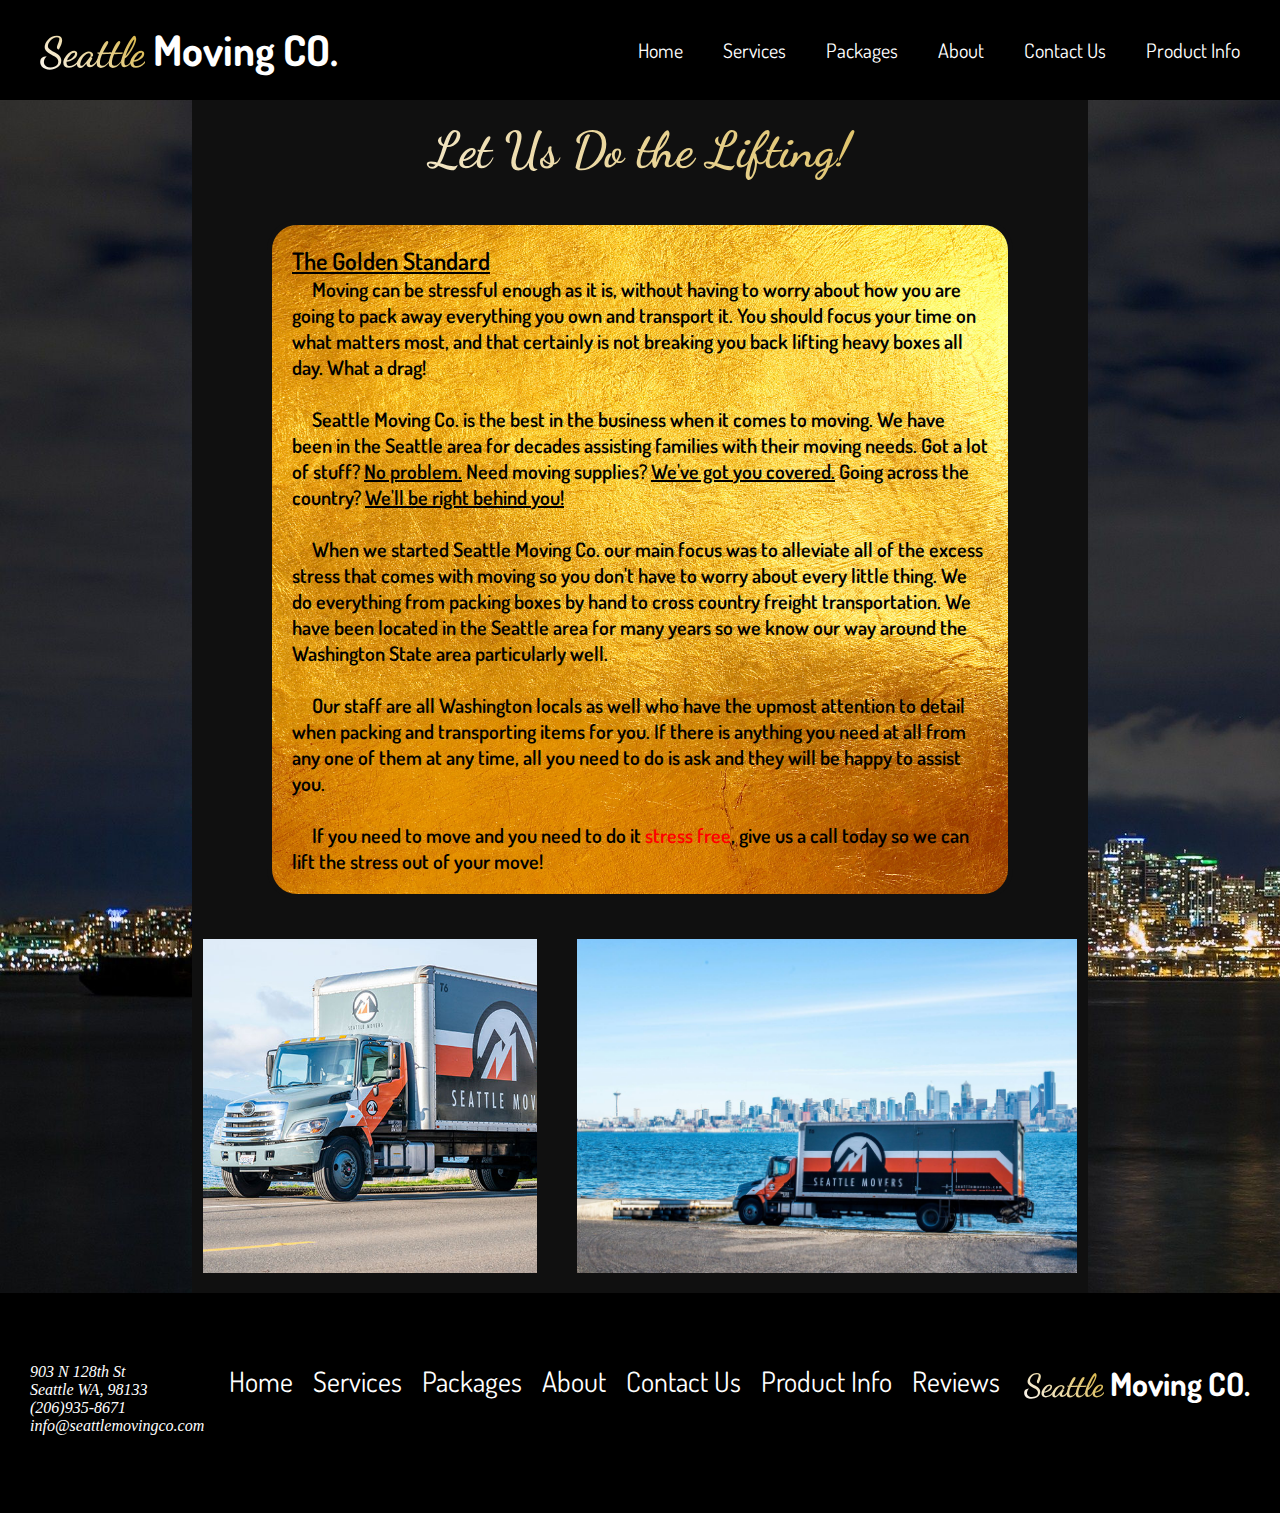
<file: index.html>
<!DOCTYPE html>

<html lang="eng">

<head>
	<link rel="stylesheet" type="text/css" href="style.css">

	<link rel="preconnect" href="https://fonts.googleapis.com">
	<link rel="preconnect" href="https://fonts.gstatic.com" crossorigin>
	<link href="https://fonts.googleapis.com/css2?family=Dancing+Script&family=Dosis&display=swap" rel="stylesheet">

	<title>Seattle Moving</title>
<style>

.outer_main{
	width: 100%;
	height: auto;
	

}

.inner_main{
	width: 70%;
	height: 100%;
	margin: auto;
	background-color: #101010;
	


}

.inner_main h1{
	padding: 20px;
	text-align: center;
	background: linear-gradient(45deg, #fefaf9, #D4AF37);
	-webkit-text-fill-color: transparent;
	-webkit-background-clip: text;
	font-size: 50px;
	font-family: 'Dancing Script', cursive;
}

.inner_main p{
	color: black;
	margin: 20px 75px;
	padding: 20px;
	font-size: 20px;
	border: 5px solid #101010;
	border-radius: 30px;
	font-family: 'Dosis', sans-serif;
	background-color: black;
	background-image: url('images/gold.jpg');
    background-repeat:no-repeat;
    background-size:cover;
	font-weight: 600;
}

.img_box{
	display: flex;
	justify-content: center;
}
.img_box img{
	padding: 20px;
}

.underline{
	text-decoration: underline;
}



</style>

<!-- <script>
	var name
	name = prompt("Hello, what is your name?")
	alert("Hello " + name + "! Your stress free move is just a call away!")
</script> -->
</head>

<body>
	<div class="header">
		<div class="inner_header">
			<div class="logo_container">
				<h1><span class="logo_seattle">Seattle</span> Moving CO.</h1>
			</div>

			<ul class="navigation">
				<a href="index.html"><li><span class="nav_button">Home</span></li></a>
				<a href="services.html"><li><span class="nav_button">Services</span></li></a>
				<a href="packages.html"><li><span class="nav_button">Packages</span></li></a>
				<a href="about.html"><li><span class="nav_button">About</span></li></a>
				<a href="contact.html"><li><span class="nav_button">Contact Us</span></li></a>
				<a href="portfolio.html"><li><span class="nav_button">Product Info</span></li></a>
			</ul>
		</div>
	</div>


	<div class="outer_main">
		<div class="inner_main">
			<h1>Let Us Do the Lifting!</h1>
			<p>
				<span style="text-decoration: underline; font-size: larger;">The Golden Standard</span><br>
				&emsp;Moving can be stressful enough as it is, without having to worry about how you are going to pack away everything you own and transport it. You should focus your time on what matters most, and that certainly is not breaking you back lifting heavy boxes all day. What a drag!<br><br>
				&emsp;Seattle Moving Co. is the best in the business when it comes to moving. We have been in the Seattle area for decades assisting families with their moving needs. Got a lot of stuff? <span class="underline">No problem.</span> Need moving supplies? <span class="underline">We've got you covered.</span> Going across the country? <span class="underline">We'll be right behind you!</span> <br><br>
				&emsp;When we started Seattle Moving Co. our main focus was to alleviate all of the excess stress that comes with moving so you don't have to worry about every little thing. We do everything from packing boxes by hand to cross country freight transportation. We have been located in the Seattle area for many years so we know our way around the Washington State area particularly well.<br><br>
				&emsp;Our staff are all Washington locals as well who have the upmost attention to detail when packing and transporting items for you. If there is anything you need at all from any one of them at any time, all you need to do is ask and they will be happy to assist you. <br><br>
				&emsp;If you need to move and you need to do it <span style="color:red;">stress free</span>, give us a call today so we can lift the stress out of your move!

			</p>
			<div class="img_box">
				<img src="images/truck_square.jpg" alt="Moving Truck" width="334px">
				<img src="images/truck_rec.jpg" alt="Moving Truck" width="500px">
			</div>
		</div>
	</div>

	

	<div class="footer">
		<div class="inner_footer">
			<div class="footer1">
				<address>
				903 N 128th St<br>
				Seattle WA, 98133<br>
				(206)935-8671<br>
				info@seattlemovingco.com<br>
				</address>
			</div>
			<div class="footer2">
				<a href="index.html"><li><span class="nav_button">Home</span></li></a>
				<a href="services.html"><li><span class="nav_button">Services</span></li></a>
				<a href="packages.html"><li><span class="nav_button">Packages</span></li></a>
				<a href="about.html"><li><span class="nav_button">About</span></li></a>
				<a href="contact.html"><li><span class="nav_button">Contact Us</span></li></a>
				<a href="portfolio.html"><li><span class="nav_button">Product Info</span></li></a>
				<a href="reviews.html"><li><span class="nav_button">Reviews</span></li></a>
			</div>
			<div class="footer3">
				<h1><span class="logo_seattle">Seattle</span> Moving CO.</h1>
			</div>
		</div>
	</div>





</body>

</html>
</file>
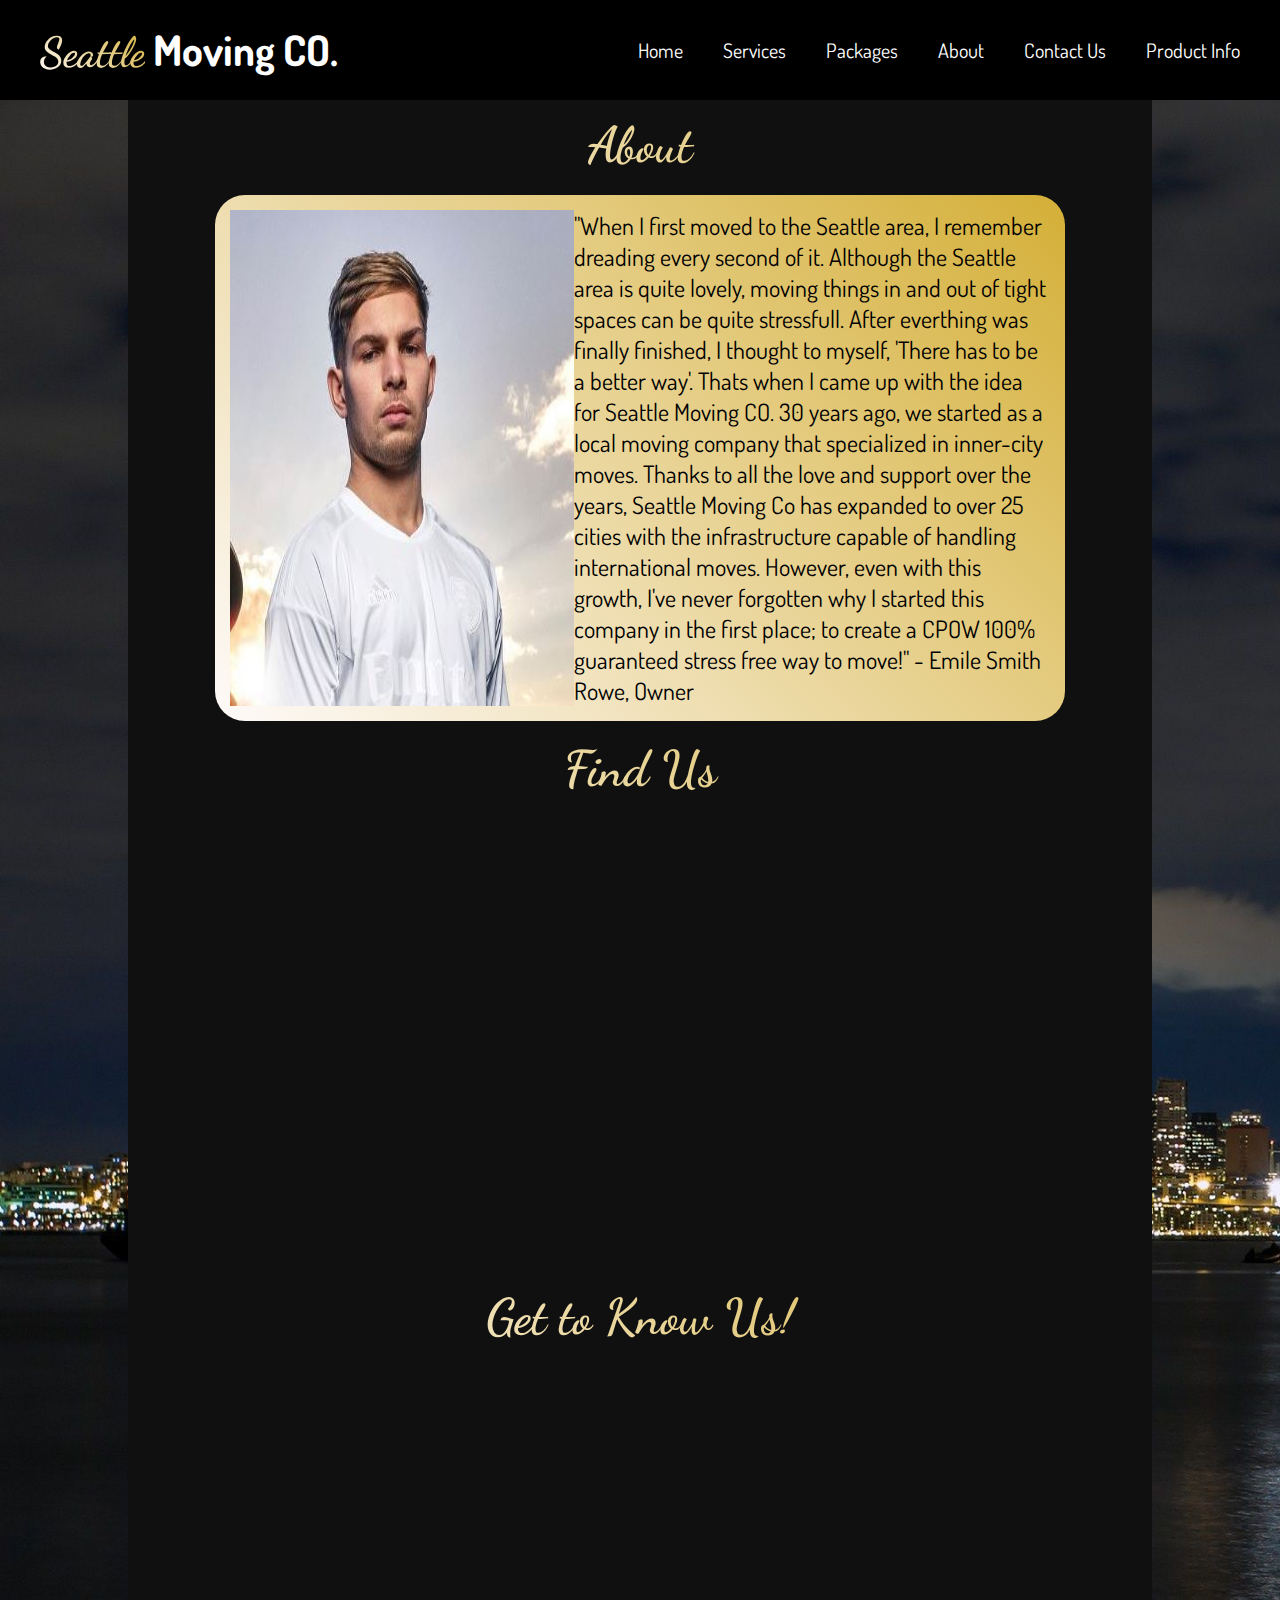
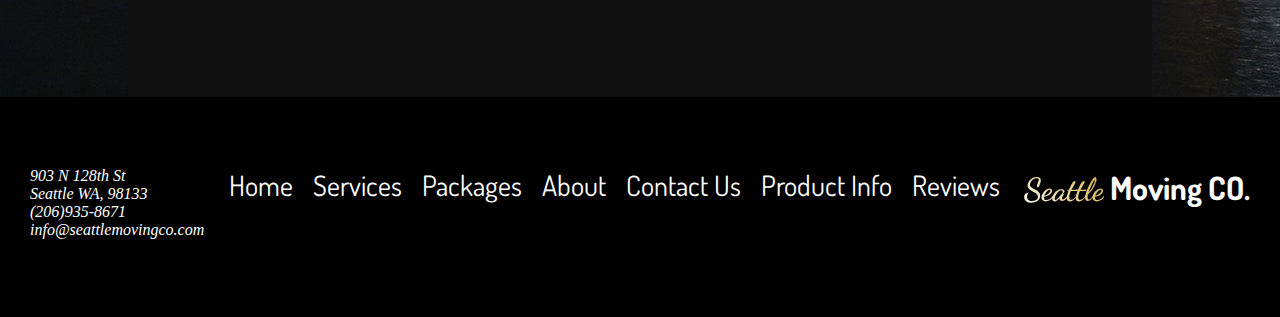
<file: about.html>
<!DOCTYPE html>

<html lang="eng">

<head>
	<link rel="stylesheet" type="text/css" href="style.css">

	<link rel="preconnect" href="https://fonts.googleapis.com">
	<link rel="preconnect" href="https://fonts.gstatic.com" crossorigin>
	<link href="https://fonts.googleapis.com/css2?family=Dancing+Script&family=Dosis&display=swap" rel="stylesheet">

	<title>Seattle Moving</title>
<style>

.outer_main{
	width: 100%;
	height: auto;
}

.inner_main{
	width: 80%;
	height: 100%;
	margin: auto;
	background-color: #101010;
	padding: 15px 0;
}

.inner_main h1{
	margin-bottom: 20px;
	text-align: center;
	background: linear-gradient(45deg, #fefaf9, #D4AF37);
	-webkit-text-fill-color: transparent;
	-webkit-background-clip: text;
	font-size: 50px;
	font-family: 'Dancing Script', cursive;
}

.content{
	width: 80%;
	height: auto;
	margin: auto;
	display: flex;
	justify-content: space-between;
	background: linear-gradient(45deg, #fefaf9, #D4AF37);
	padding: 15px;
	border-radius: 30px;
}

.content p{
	width: 60%;
	margin: auto;
	font-size: 24px;
	font-family: 'Dosis', sans-serif;
}

iframe{
	margin: auto;
	display: block;
}

</style>
<script>

</script>
</head>

<body>
	<div class="header">
		<div class="inner_header">
			<div class="logo_container">
				<h1><span class="logo_seattle">Seattle</span> Moving CO.</h1>
			</div>

			<ul class="navigation">
				<a href="index.html"><li><span class="nav_button">Home</span></li></a>
				<a href="services.html"><li><span class="nav_button">Services</span></li></a>
				<a href="packages.html"><li><span class="nav_button">Packages</span></li></a>
				<a href="about.html"><li><span class="nav_button">About</span></li></a>
				<a href="contact.html"><li><span class="nav_button">Contact Us</span></li></a>
				<a href="portfolio.html"><li><span class="nav_button">Product Info</span></li></a>
			</ul>
		</div>
	</div>


	<div class="outer_main">
		<div class="inner_main">
			<h1>About</h1>
			<div class="content">
				<img src="images/esr.JPG" alt="Emile Smith Rowe">
				<p>
					"When I first moved to the Seattle area, I remember dreading every second of it. Although the Seattle area is quite lovely, moving things in and out of tight spaces
					can be quite stressfull. After everthing was finally finished, I thought to myself, 'There has to be a better way'. Thats when I came up with the idea for Seattle
					Moving CO. 30 years ago, we started as a local moving company that specialized in inner-city moves. Thanks to all the love and support over the years, Seattle Moving
					Co has expanded to over 25 cities with the infrastructure capable of handling international moves. However, even with this growth, I've never forgotten why I started
					this company in the first place; to create a CPOW 100% guaranteed stress free way to move!" - Emile Smith Rowe, Owner
				</p>
			</div>	
			<br>
			<h1>Find Us</h1>
			<iframe src="https://www.google.com/maps/embed?pb=!1m18!1m12!1m3!1d2684.0840664548496!2d-122.3498877841242!3d47.72161747919243!2m3!1f0!2f0!3f0!3m2!1i1024!2i768!4f13.1!3m3!1m2!1s0x549011344b5ac539%3A0x2d7fbb87cf6ff466!2s903%20N%20128th%20St%2C%20Seattle%2C%20WA%2098133!5e0!3m2!1sen!2sus!4v1678832862616!5m2!1sen!2sus" width="600" height="450" style="border:0;" allowfullscreen="" loading="lazy" referrerpolicy="no-referrer-when-downgrade"></iframe>
			<br>
			<h1>Get to Know Us!</h1>
			<iframe width="560" height="315" src="https://www.youtube.com/embed/k1IB6-v3qOA" title="YouTube video player" frameborder="0" allow="accelerometer; autoplay; clipboard-write; encrypted-media; gyroscope; picture-in-picture; web-share" allowfullscreen></iframe>
		</div>
	</div>

	

	<div class="footer">
		<div class="inner_footer">
			<div class="footer1">
				<address>
				903 N 128th St<br>
				Seattle WA, 98133<br>
				(206)935-8671<br>
				info@seattlemovingco.com<br>
				</address>
			</div>
			<div class="footer2">
				<a href="index.html"><li><span class="nav_button">Home</span></li></a>
				<a href="services.html"><li><span class="nav_button">Services</span></li></a>
				<a href="packages.html"><li><span class="nav_button">Packages</span></li></a>
				<a href="about.html"><li><span class="nav_button">About</span></li></a>
				<a href="contact.html"><li><span class="nav_button">Contact Us</span></li></a>
				<a href="portfolio.html"><li><span class="nav_button">Product Info</span></li></a>
				<a href="reviews.html"><li><span class="nav_button">Reviews</span></li></a>
			</div>
			<div class="footer3">
				<h1><span class="logo_seattle">Seattle</span> Moving CO.</h1>
			</div>
		</div>
	</div>





</body>

</html>
</file>
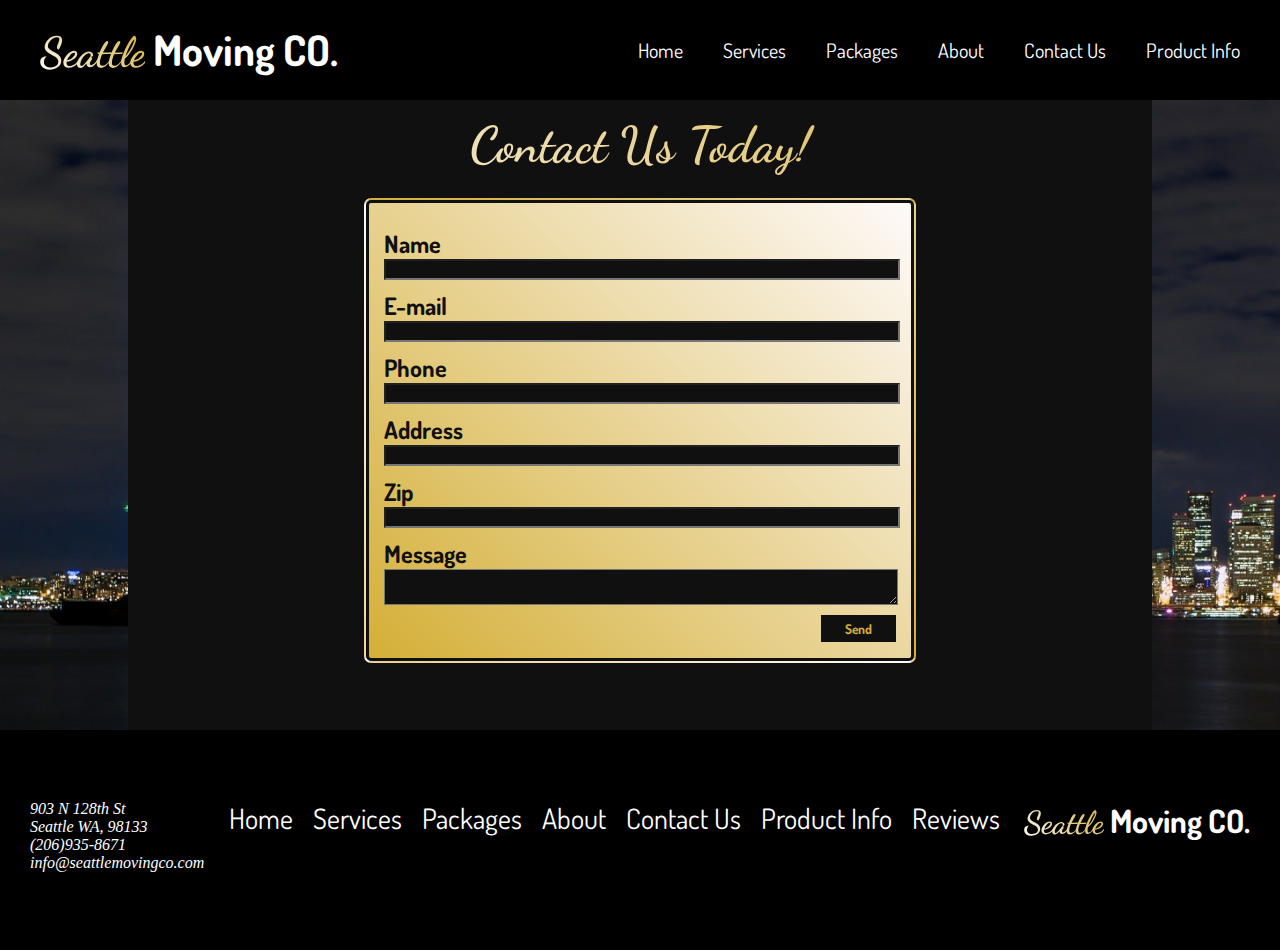
<file: contact.html>
<!DOCTYPE html>

<html lang="eng">

<head>
	<link rel="stylesheet" type="text/css" href="style.css">

	<link rel="preconnect" href="https://fonts.googleapis.com">
	<link rel="preconnect" href="https://fonts.gstatic.com" crossorigin>
	<link href="https://fonts.googleapis.com/css2?family=Dancing+Script&family=Dosis&display=swap" rel="stylesheet">

	<title>Seattle Moving</title>
<style>

.outer_main{
	width: 100%;
	height: auto;
}

.inner_main{
	width: 80%;
	height: 600px;
	margin: auto;
	background-color: #101010;
	padding: 15px 0;
}

.inner_main h1{
	margin-bottom: 20px;
	text-align: center;
	background: linear-gradient(45deg, #fefaf9, #D4AF37);
	-webkit-text-fill-color: transparent;
	-webkit-background-clip: text;
	font-size: 50px;
	font-family: 'Dancing Script', cursive;

}

.sub {
	width: 50%;
	height: 425px;
	border: 8px double #101010;
	padding: 15px;
	border-radius: 10px;
	display: block;
	margin: auto;
	background: linear-gradient(225deg, #fefaf9, #D4AF37);
	
}

.sub *{
	font-family: 'Dosis', sans-serif;
	font-weight: bold;
}

label{
	display: block;
	padding-top: 10px;
	color: #101010;
	font-size: 24px;
	
}

input, textarea{
	display: block;
	width: 100%;
	background-color: #101010;
	color: #D4AF37;
	max-width: 100%;
	
}

#sendBtn {
	border:0;
	padding: 5px;
	margin-top: 10px;
	background-color: #101010;
	color: #D4AF37;
	width: 75px;
	float: right;
}

#sentBtn:hover{
	background-color: #D4AF37;
	color: #101010;
}

</style>
<script>

</script>
</head>

<body>
	<div class="header">
		<div class="inner_header">
			<div class="logo_container">
				<h1><span class="logo_seattle">Seattle</span> Moving CO.</h1>
			</div>

			<ul class="navigation">
				<a href="index.html"><li><span class="nav_button">Home</span></li></a>
				<a href="services.html"><li><span class="nav_button">Services</span></li></a>
				<a href="packages.html"><li><span class="nav_button">Packages</span></li></a>
				<a href="about.html"><li><span class="nav_button">About</span></li></a>
				<a href="contact.html"><li><span class="nav_button">Contact Us</span></li></a>
				<a href="portfolio.html"><li><span class="nav_button">Product Info</span></li></a>
			</ul>
		</div>
	</div>

	<div class="outer_main">
		<div class="inner_main">
			<h1>Contact Us Today!</h1>
			 
			<form class="sub">

				<label for="name">
					Name
				</label>
				<input type="text" id="name">
				
				<label for="email">
					E-mail
				</label>
				<input type="emial" id="email">
				
				<label for="phone">
					Phone
				</label>
				<input type="tel" id="phone">

				<label for="address">
					Address
				</label>
				<input type="address">

				<label for="postal">
					Zip
				</label>
				<input type="postal">
				
				<label for="message">
				Message
				</label>
				<textarea id="message"></textarea>
				
				<input type="submit" value="Send" id="sendBtn">

			</form>
			
		</div>
	</div>
	

	

	<div class="footer">
		<div class="inner_footer">
			<div class="footer1">
				<address>
				903 N 128th St<br>
				Seattle WA, 98133<br>
				(206)935-8671<br>
				info@seattlemovingco.com<br>
				</address>
			</div>
			<div class="footer2">
				<a href="index.html"><li><span class="nav_button">Home</span></li></a>
				<a href="services.html"><li><span class="nav_button">Services</span></li></a>
				<a href="packages.html"><li><span class="nav_button">Packages</span></li></a>
				<a href="about.html"><li><span class="nav_button">About</span></li></a>
				<a href="contact.html"><li><span class="nav_button">Contact Us</span></li></a>
				<a href="portfolio.html"><li><span class="nav_button">Product Info</span></li></a>
				<a href="reviews.html"><li><span class="nav_button">Reviews</span></li></a>
			</div>
			<div class="footer3">
				<h1><span class="logo_seattle">Seattle</span> Moving CO.</h1>
			</div>
		</div>
	</div>





</body>

</html>
</file>
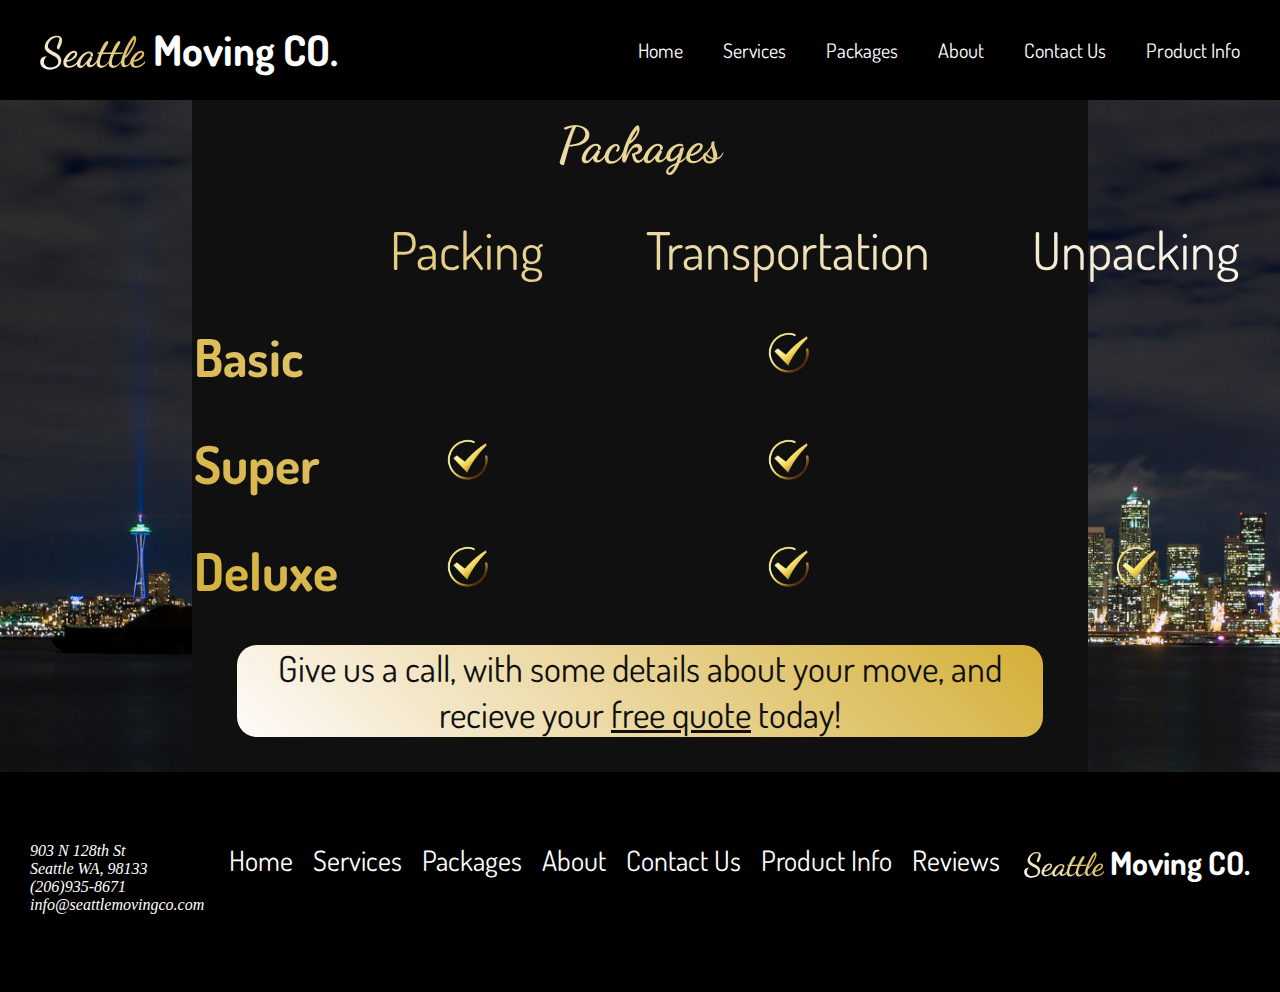
<file: packages.html>
<!DOCTYPE html>

<html lang="eng">

<head>
	<link rel="stylesheet" type="text/css" href="style.css">

	<link rel="preconnect" href="https://fonts.googleapis.com">
	<link rel="preconnect" href="https://fonts.gstatic.com" crossorigin>
	<link href="https://fonts.googleapis.com/css2?family=Dancing+Script&family=Dosis&display=swap" rel="stylesheet">

	<title>Seattle Moving</title>
<style>

.outer_main{
	width: 100%;
	height: auto;
}

.inner_main{
	width: 70%;
	height: 100%;
	margin: auto;
	background-color: #101010;
	padding: 15px 0;
}

.inner_main h1{
	margin-bottom: 20px;
	text-align: center;
	background: linear-gradient(45deg, #fefaf9, #D4AF37);
	-webkit-text-fill-color: transparent;
	-webkit-background-clip: text;
	font-size: 50px;
	font-family: 'Dancing Script', cursive;
}

table{
	margin: auto;
	background: linear-gradient(225deg, #fefaf9, #D4AF37);
	-webkit-text-fill-color: transparent;
	-webkit-background-clip: text;
	font-size: 52px;
	font-family: 'Dosis', sans-serif;
}

th{
	text-align: left;
}

td{
	text-align: center;
	padding: 20px 50px;
}

p{
	text-align: center;
	font-family: 'Dosis', sans-serif;
	font-size: 36px;
	background: linear-gradient(45deg, #fefaf9, #D4AF37);
	width: 90%;
	margin: 20px auto;
	border-radius: 20px;
	color: #101010;
}

.quote{
	color: #101010;
	text-decoration: underline;
}

.quote:hover{
	color: red;
}

</style>
<script>

</script>
</head>

<body>
	<div class="header">
		<div class="inner_header">
			<div class="logo_container">
				<h1><span class="logo_seattle">Seattle</span> Moving CO.</h1>
			</div>

			<ul class="navigation">
				<a href="index.html"><li><span class="nav_button">Home</span></li></a>
				<a href="services.html"><li><span class="nav_button">Services</span></li></a>
				<a href="packages.html"><li><span class="nav_button">Packages</span></li></a>
				<a href="about.html"><li><span class="nav_button">About</span></li></a>
				<a href="contact.html"><li><span class="nav_button">Contact Us</span></li></a>
				<a href="portfolio.html"><li><span class="nav_button">Product Info</span></li></a>
			</ul>
		</div>
	</div>


	<div class="outer_main">
		<div class="inner_main">
			<h1>Packages</h1>
			<div class="table_container">
				<table>
					<tr>
						<th></th>
						<td>Packing</td>
						<td>Transportation</td>
						<td>Unpacking</td>
					</tr>
					<tr>
						<th>Basic</th>
						<td></td>
						<td><img src="images/check.png" alt="check" width="50"></td>
						<td></td>
					</tr>
					<tr>
						<th>Super</th>
						<td><img src="images/check.png" alt="check" width="50"></td>
						<td><img src="images/check.png" alt="check" width="50"></td>
						<td></td>
					</tr>
					<tr>
						<th>Deluxe</th>
						<td><img src="images/check.png" alt="check" width="50"></td>
						<td><img src="images/check.png" alt="check" width="50"></td>
						<td><img src="images/check.png" alt="check" width="50"></td>
					</tr>
				</table>
			</div>
			<p>
				Give us a call, with some details about your move, and recieve your <a href="contact.html" class="quote">free quote</a> today!
			</p>
		</div>
	</div>

	

	<div class="footer">
		<div class="inner_footer">
			<div class="footer1">
				<address>
				903 N 128th St<br>
				Seattle WA, 98133<br>
				(206)935-8671<br>
				info@seattlemovingco.com<br>
				</address>
			</div>
			<div class="footer2">
				<a href="index.html"><li><span class="nav_button">Home</span></li></a>
				<a href="services.html"><li><span class="nav_button">Services</span></li></a>
				<a href="packages.html"><li><span class="nav_button">Packages</span></li></a>
				<a href="about.html"><li><span class="nav_button">About</span></li></a>
				<a href="contact.html"><li><span class="nav_button">Contact Us</span></li></a>
				<a href="portfolio.html"><li><span class="nav_button">Product Info</span></li></a>
				<a href="reviews.html"><li><span class="nav_button">Reviews</span></li></a>
			</div>
			<div class="footer3">
				<h1><span class="logo_seattle">Seattle</span> Moving CO.</h1>
			</div>
		</div>
	</div>





</body>

</html>
</file>
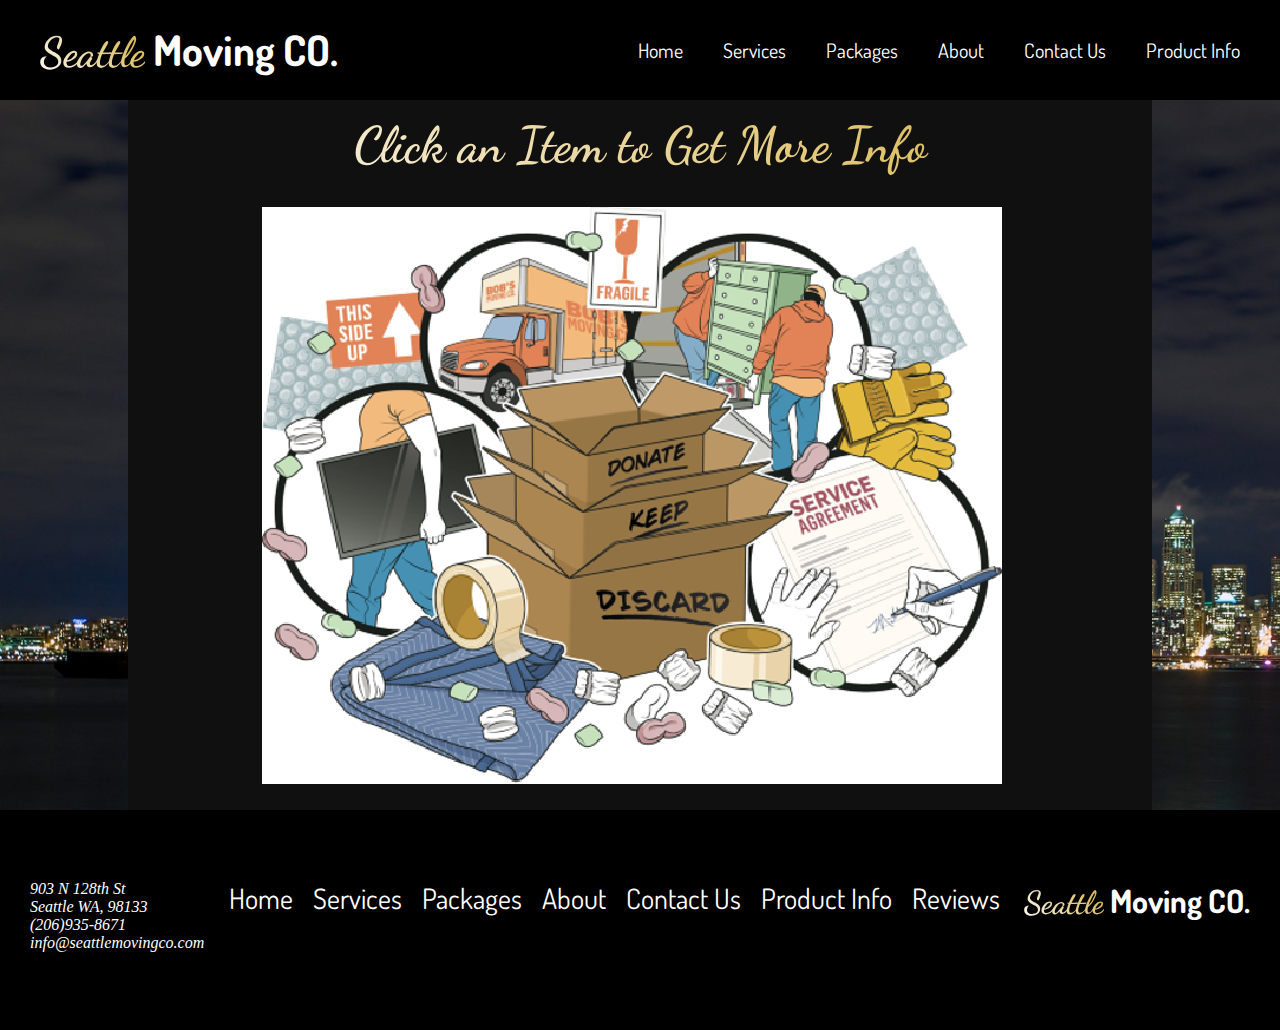
<file: portfolio.html>
<!DOCTYPE html>

<html lang="eng">

<head>
	<link rel="stylesheet" type="text/css" href="style.css">

	<link rel="preconnect" href="https://fonts.googleapis.com">
	<link rel="preconnect" href="https://fonts.gstatic.com" crossorigin>
	<link href="https://fonts.googleapis.com/css2?family=Dancing+Script&family=Dosis&display=swap" rel="stylesheet">

	<title>Seattle Moving</title>
<style>

.outer_main{
	width: 100%;
	height: auto;
}

.inner_main{
	width: 80%;
	height: auto;
	margin: auto;
	background-color: #101010;
	padding: 15px 0;
}

.inner_main h1{
	margin-bottom: 20px;
	text-align: center;
	background: linear-gradient(45deg, #fefaf9, #D4AF37);
	-webkit-text-fill-color: transparent;
	-webkit-background-clip: text;
	font-size: 50px;
	font-family: 'Dancing Script', cursive;

}

img{
	display: block;
	margin: auto;
}

</style>
<script>

</script>
</head>

<body>
	<div class="header">
		<div class="inner_header">
			<div class="logo_container">
				<h1><span class="logo_seattle">Seattle</span> Moving CO.</h1>
			</div>

			<ul class="navigation">
				<a href="index.html"><li><span class="nav_button">Home</span></li></a>
				<a href="services.html"><li><span class="nav_button">Services</span></li></a>
				<a href="packages.html"><li><span class="nav_button">Packages</span></li></a>
				<a href="about.html"><li><span class="nav_button">About</span></li></a>
				<a href="contact.html"><li><span class="nav_button">Contact Us</span></li></a>
				<a href="portfolio.html"><li><span class="nav_button">Product Info</span></li></a>
			</ul>
		</div>
	</div>


	<div class="outer_main">
		<div class="inner_main">
			<h1>Click an Item to Get More Info</h1>

			<img src="images/info.png" usemap="#image_map">
			<map name="image_map">
			<area alt="Trucks" title="Trucks" href="https://www.commercialtrucktrader.com/" coords="339,132,91" shape="circle">
			<area alt="Movers" title="Movers" href="index.html" coords="560,148,107" shape="circle">
			<area alt="Lawyers" title="Lawyers" href="https://amity-law.com/" coords="676,372,111" shape="circle">
			<area alt="Supplies" title="Supplies" href="https://www.uline.com/" coords="213,225,516,525" shape="rect">
			</map>

		</div>
	</div>

	

	<div class="footer">
		<div class="inner_footer">
			<div class="footer1">
				<address>
				903 N 128th St<br>
				Seattle WA, 98133<br>
				(206)935-8671<br>
				info@seattlemovingco.com<br>
				</address>
			</div>
			<div class="footer2">
				<a href="index.html"><li><span class="nav_button">Home</span></li></a>
				<a href="services.html"><li><span class="nav_button">Services</span></li></a>
				<a href="packages.html"><li><span class="nav_button">Packages</span></li></a>
				<a href="about.html"><li><span class="nav_button">About</span></li></a>
				<a href="contact.html"><li><span class="nav_button">Contact Us</span></li></a>
				<a href="portfolio.html"><li><span class="nav_button">Product Info</span></li></a>
				<a href="reviews.html"><li><span class="nav_button">Reviews</span></li></a>
			</div>
			<div class="footer3">
				<h1><span class="logo_seattle">Seattle</span> Moving CO.</h1>
			</div>
		</div>
	</div>





</body>

</html>
</file>
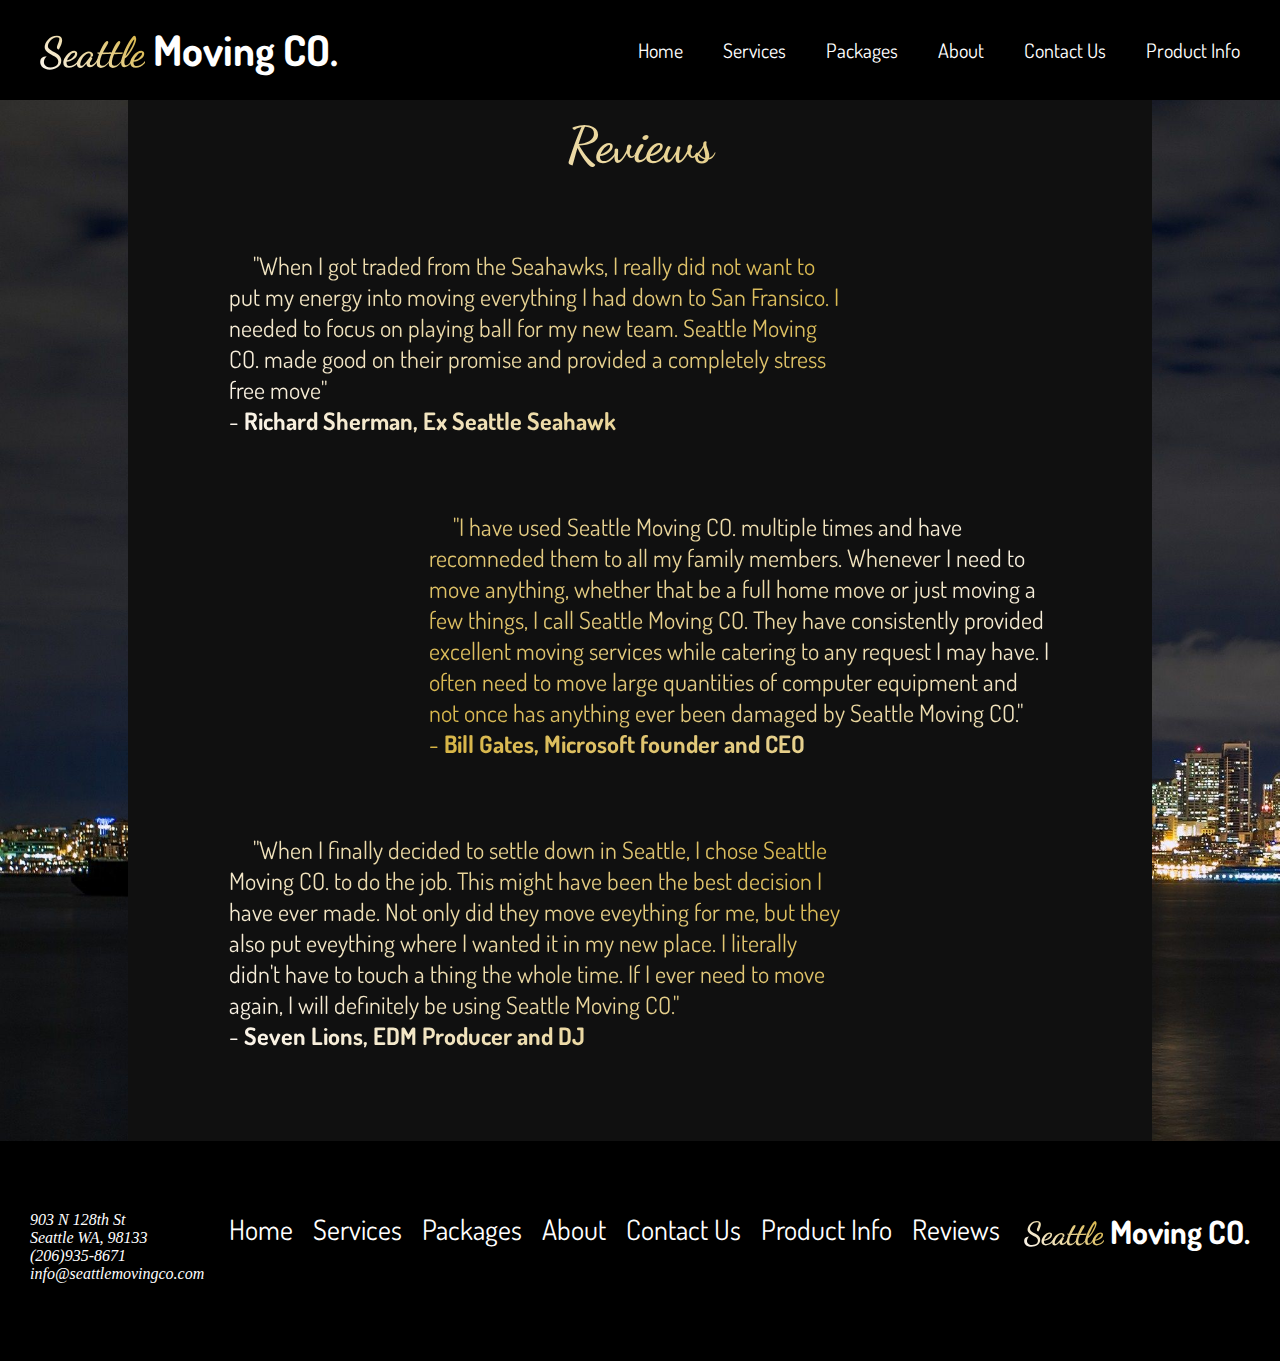
<file: reviews.html>
<!DOCTYPE html>

<html lang="eng">

<head>
	<link rel="stylesheet" type="text/css" href="style.css">

	<link rel="preconnect" href="https://fonts.googleapis.com">
	<link rel="preconnect" href="https://fonts.gstatic.com" crossorigin>
	<link href="https://fonts.googleapis.com/css2?family=Dancing+Script&family=Dosis&display=swap" rel="stylesheet">

	<title>Seattle Moving</title>
<style>

.outer_main{
	width: 100%;
	height: auto;
}

.inner_main{
	width: 80%;
	height: 100%;
	margin: auto;
	background-color: #101010;
	padding: 15px 0;
}

.inner_main h1{
	margin-bottom: 20px;
	text-align: center;
	background: linear-gradient(45deg, #fefaf9, #D4AF37);
	-webkit-text-fill-color: transparent;
	-webkit-background-clip: text;
	font-size: 50px;
	font-family: 'Dancing Script', cursive;
}

p{
	font-family: 'Dosis', sans-serif;
	font-size: 24px;
	margin: 75px 50px;
	
	
}

.reviews{
	width: 90%;
	margin: auto;
	
	
}

.review1{
	background: linear-gradient(45deg, #fefaf9, #D4AF37);
	-webkit-text-fill-color: transparent;
	-webkit-background-clip: text;
	margin-right: 200px;
}

.review2{
	
	background: linear-gradient(225deg, #fefaf9, #D4AF37);
	-webkit-text-fill-color: transparent;
	-webkit-background-clip: text;
	margin-left: 200px;
}

.review3{
	background: linear-gradient(45deg, #fefaf9, #D4AF37);
	-webkit-text-fill-color: transparent;
	-webkit-background-clip: text;
	margin-right: 200px;
}

.name{
	font-weight: bold;
}
</style>
<script>

</script>
</head>

<body>
	<div class="header">
		<div class="inner_header">
			<div class="logo_container">
				<h1><span class="logo_seattle">Seattle</span> Moving CO.</h1>
			</div>

			<ul class="navigation">
				<a href="index.html"><li><span class="nav_button">Home</span></li></a>
				<a href="services.html"><li><span class="nav_button">Services</span></li></a>
				<a href="packages.html"><li><span class="nav_button">Packages</span></li></a>
				<a href="about.html"><li><span class="nav_button">About</span></li></a>
				<a href="contact.html"><li><span class="nav_button">Contact Us</span></li></a>
				<a href="portfolio.html"><li><span class="nav_button">Product Info</span></li></a>
			</ul>
		</div>
	</div>


	<div class="outer_main">
		<div class="inner_main">
			<h1>Reviews</h1>
			<div class="reviews">
				<div class="review1">
					<p>
						&emsp;"When I got traded from the Seahawks, I really did not want to put my energy into moving everything I had down to San Fransico. I needed to focus on playing ball
						for my new team. Seattle Moving CO. made good on their promise and provided a completely stress free move" <br>- <span class="name">Richard Sherman, Ex Seattle Seahawk</span>
					</p>
				</div>
				<div class="review2">
					<p>
						&emsp;"I have used Seattle Moving CO. multiple times and have recomneded them to all my family members. Whenever I need to move anything, whether that be a full home 
						move or just moving a few things, I call Seattle Moving CO. They have consistently provided excellent moving services while catering to any request I may have.
						I often need to move large quantities of computer equipment and not once has anything ever been damaged by Seattle Moving CO." <br>- <span class="name">Bill Gates, Microsoft founder and CEO</span>
					</p>
				</div>
				<div class="review3">
					<p>
						&emsp;"When I finally decided to settle down in Seattle, I chose Seattle Moving CO. to do the job. This might have been the best decision I have ever made. Not 
						only did they move eveything for me, but they also put eveything where I wanted it in my new place. I literally didn't have to touch a thing the whole time. If
						I ever need to move again, I will definitely be using Seattle Moving CO." <br>- <span class="name">Seven Lions, EDM Producer and DJ</span>
					</p>
				</div>
			</div>	
		</div>
	</div>

	

	<div class="footer">
		<div class="inner_footer">
			<div class="footer1">
				<address>
				903 N 128th St<br>
				Seattle WA, 98133<br>
				(206)935-8671<br>
				info@seattlemovingco.com<br>
				</address>
			</div>
			<div class="footer2">
				<a href="index.html"><li><span class="nav_button">Home</span></li></a>
				<a href="services.html"><li><span class="nav_button">Services</span></li></a>
				<a href="packages.html"><li><span class="nav_button">Packages</span></li></a>
				<a href="about.html"><li><span class="nav_button">About</span></li></a>
				<a href="contact.html"><li><span class="nav_button">Contact Us</span></li></a>
				<a href="portfolio.html"><li><span class="nav_button">Product Info</span></li></a>
				<a href="reviews.html"><li><span class="nav_button">Reviews</span></li></a>
			</div>
			<div class="footer3">
				<h1><span class="logo_seattle">Seattle</span> Moving CO.</h1>
			</div>
		</div>
	</div>





</body>

</html>
</file>
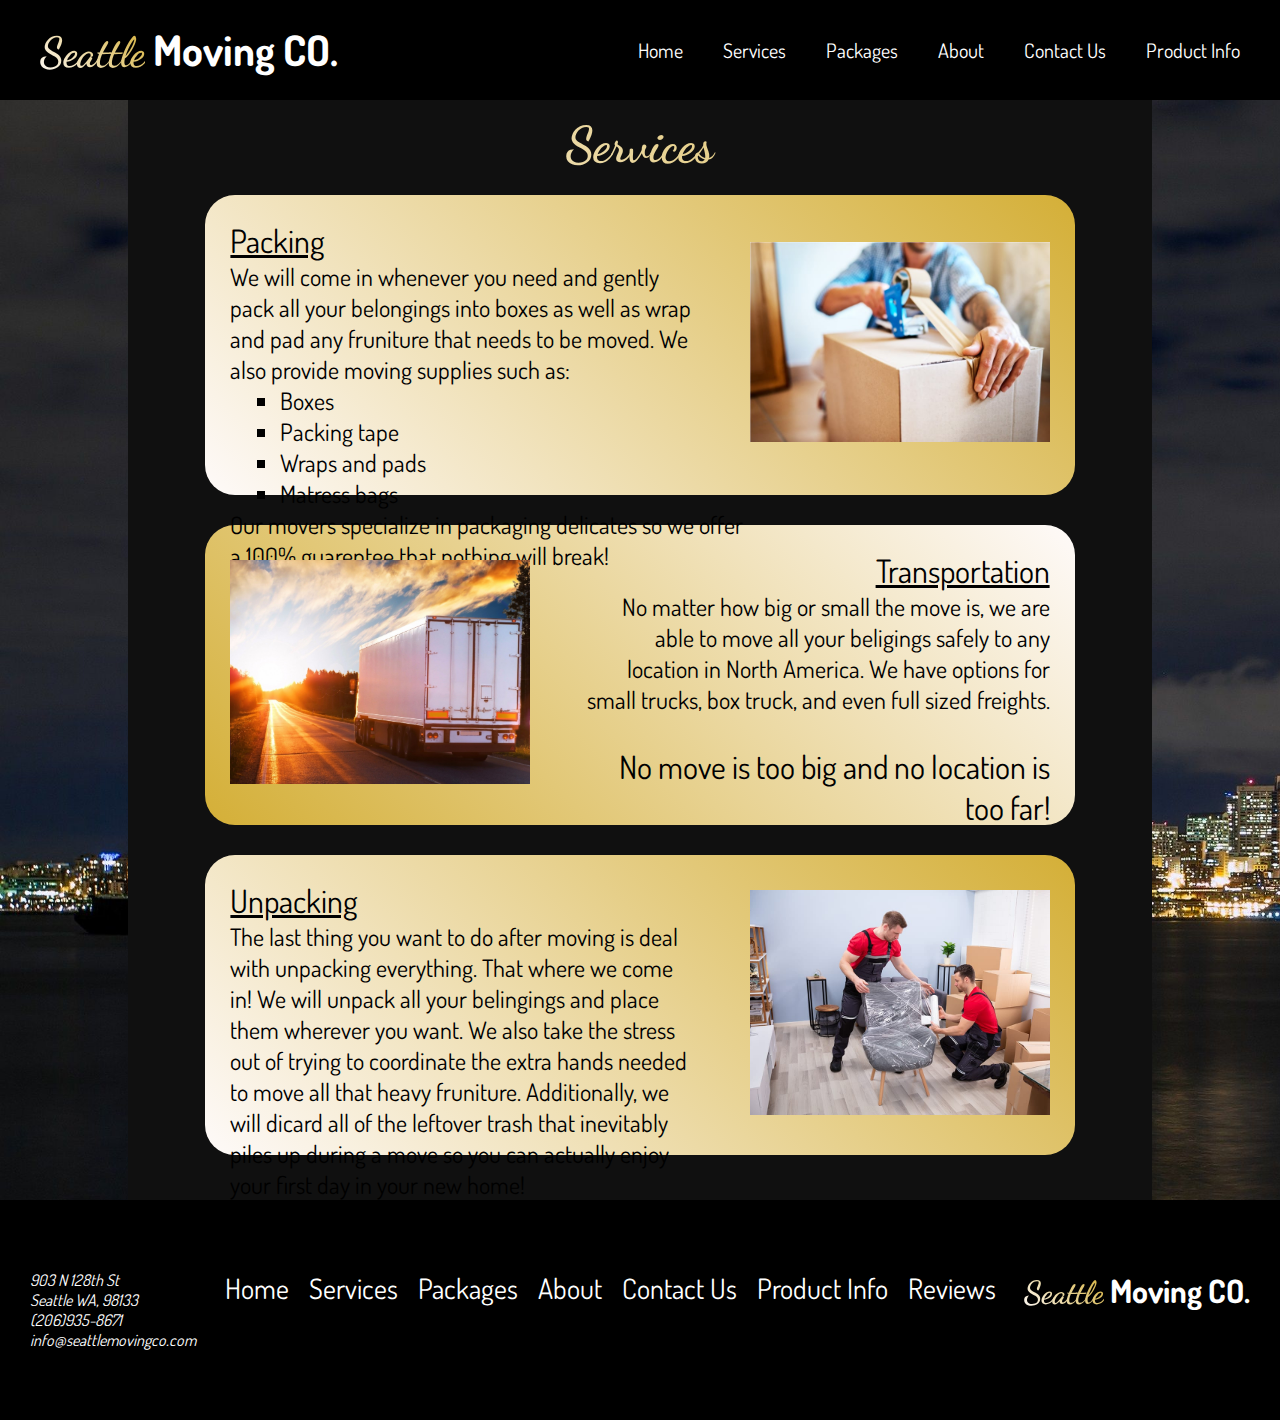
<file: services.html>
<!DOCTYPE html>

<html lang="eng">

<head>
	<link rel="stylesheet" type="text/css" href="style.css">

	<link rel="preconnect" href="https://fonts.googleapis.com">
	<link rel="preconnect" href="https://fonts.gstatic.com" crossorigin>
	<link href="https://fonts.googleapis.com/css2?family=Dancing+Script&family=Dosis&display=swap" rel="stylesheet">

	<title>Seattle Moving</title>
<style>

* {
	font-family: 'Dosis', sans-serif;
}

.outer_main{
	width: 100%;
	height: auto;
	

}

.inner_main{
	width: 80%;
	height: 100%;
	margin: auto;
	background-color: #101010;
	padding: 15px 0;
}

.inner_main h1{
	margin-bottom: 20px;
	text-align: center;
	background: linear-gradient(45deg, #fefaf9, #D4AF37);
	-webkit-text-fill-color: transparent;
	-webkit-background-clip: text;
	font-size: 50px;
	font-family: 'Dancing Script', cursive;
}

.service1{
	width: 80%;
	height: 250px;
	margin: 0px auto 15px;
	padding: 25px;
	background: linear-gradient(45deg, #fefaf9, #D4AF37);
	border-radius: 30px;
	display: flex;
	justify-content: center;
}

.service1 p{
	width: auto;
	height: auto;
	margin-right: 50px;
}
ul li{
	list-style-type: square;
	margin-left: 50px;
}

.service1 *{
	font-size: 24px;
}

.img1{
	margin: auto;
}

.service2{
	width: 80%;
	height: 250px;
	margin: 30px auto;
	padding: 25px;
	background: linear-gradient(225deg, #fefaf9, #D4AF37);
	border-radius: 30px;
	display: flex;
	justify-content: center;
}

.service2 p{
	width: auto;
	height: auto;
	margin-left: 50px;
	text-align: right;
}

.service2 *{
	font-size: 24px;
}

.img2{
	margin: auto;
}

.service3{
	width: 80%;
	height: 250px;
	margin: 30px auto;
	padding: 25px;
	background: linear-gradient(45deg, #fefaf9, #D4AF37);
	border-radius: 30px;
	display: flex;
	justify-content: center;
}

.service3 p{
	width: auto;
	height: auto;
	margin-right: 50px;
}
ul li{
	list-style-type: square;
	margin-left: 50px;
}

.service3 *{
	font-size: 24px;
}

.img3{
	margin: auto;
}

.service_header{
	font-size: 32px;
	text-decoration: underline;
}




</style>
<script>

</script>
</head>

<body>
	<div class="header">
		<div class="inner_header">
			<div class="logo_container">
				<h1><span class="logo_seattle">Seattle</span> Moving CO.</h1>
			</div>

			<ul class="navigation">
				<a href="index.html"><li><span class="nav_button">Home</span></li></a>
				<a href="services.html"><li><span class="nav_button">Services</span></li></a>
				<a href="packages.html"><li><span class="nav_button">Packages</span></li></a>
				<a href="about.html"><li><span class="nav_button">About</span></li></a>
				<a href="contact.html"><li><span class="nav_button">Contact Us</span></li></a>
				<a href="portfolio.html"><li><span class="nav_button">Product Info</span></li></a>
			</ul>
		</div>
	</div>


	<div class="outer_main">
		<div class="inner_main">
			<h1>Services</h1>
			<div class="service1">
				<div class="p1">
					<p>
						<span class="service_header">Packing</span><br>
						We will come in whenever you need and gently pack all your belongings into boxes as well as wrap and pad any fruniture that needs to be moved. We also provide
						moving supplies such as:
						<ul>
							<li>Boxes</li>
							<li>Packing tape</li>
							<li>Wraps and pads</li>
							<li>Matress bags</li>
						</ul>
						<span class="bofa1">Our movers specialize in packaging delicates so we offer a 100% guarentee that nothing will break!</span>
					</p>
				</div>

				<div class="img1">
					<img src="images/packing.jpg" alt="packing" width="300">
				</div>
			</div>
			<div class="service2">
				<div class="img2">
					<img src="images/transportation.jpeg" alt="transportation" width="300">
				</div>
				<div class="p2">
					<p>
						<span class="service_header">Transportation</span><br>
						No matter how big or small the move is, we are able to move all your beligings safely to any location in North America. We have options for small trucks,
						box truck, and even full sized freights.<br><br>
						<span style="font-size: 32px;">No move is too big and no location is too far!</span>
					</p>
				</div>

			</div>
			<div class="service3">
				<div class="p3">
					<p>
						<span class="service_header">Unpacking</span><br>
						The last thing you want to do after moving is deal with unpacking everything. That where we come in! We will unpack all your belingings and place them
						wherever you want. We also take the stress out of trying to coordinate the extra hands needed to move all that heavy fruniture. Additionally, we will dicard
						all of the leftover trash that inevitably piles up during a move so you can actually enjoy your first day in your new home!
					</p>
				</div>
				<div class="img3">
					<img src="images/unpack.jpg" alt="unpacking" width="300">
				</div>
			</div>
			<div class="service4">

			</div>
		</div>
	</div>

	

	<div class="footer">
		<div class="inner_footer">
			<div class="footer1">
				<address>
				903 N 128th St<br>
				Seattle WA, 98133<br>
				(206)935-8671<br>
				info@seattlemovingco.com<br>
				</address>
			</div>
			<div class="footer2">
				<a href="index.html"><li><span class="nav_button">Home</span></li></a>
				<a href="services.html"><li><span class="nav_button">Services</span></li></a>
				<a href="packages.html"><li><span class="nav_button">Packages</span></li></a>
				<a href="about.html"><li><span class="nav_button">About</span></li></a>
				<a href="contact.html"><li><span class="nav_button">Contact Us</span></li></a>
				<a href="portfolio.html"><li><span class="nav_button">Product Info</span></li></a>
				<a href="reviews.html"><li><span class="nav_button">Reviews</span></li></a>
			</div>
			<div class="footer3">
				<h1><span class="logo_seattle">Seattle</span> Moving CO.</h1>
			</div>
		</div>
	</div>





</body>

</html>
</file>
<file: style.css>
*{
	margin: 0;
	padding: 0;
	list-style: none;
	text-decoration: none;
}

body {
	background-image: url('images/seattle.jpg');
    background-repeat:no-repeat;
    background-size:cover;
	overflow-x: hidden;

}
.header{
	width: 100%;
	height: 100px;
	display: block;
	background-color: black;
	
	
}

.inner_header{
	width: 1200px;
	height: 100%;
	display: block;
	margin: 0 auto;
	
}

.logo_container{
	height: 100%;
	display: table;
	float: left;
}

.logo_container h1{
	display: table-cell;
	vertical-align: middle;
	color: white;
	height: 100%;
	font-family: 'Dosis', sans-serif;
	font-size: 42px;
}

.logo_seattle{
	font-family: 'Dancing Script', cursive;
	background: repeating-linear-gradient(45deg, #fefaf9, #D4AF37);
	-webkit-text-fill-color: transparent;
	-webkit-background-clip: text;
}

.navigation{
	float: right;
	height: 100%;
	list-style-type: none
}

.navigation a{
	height: 100%;
	display: table;
	float: left;
	padding: 0px 20px;
}

.navigation a:last-child{
	padding-right: 0;
}

.navigation a li{
	display: table-cell;
	vertical-align: middle;
	font-family: 'Dosis', sans-serif;
	color: white;
	font-size: 20px;
	

}

.nav_button:hover{
	background: repeating-linear-gradient(45deg, #fefaf9, #D4AF37);
	-webkit-text-fill-color: transparent;
	-webkit-background-clip: text;
	
}


.footer{

	width: 100vw;
	padding: 10px 0;
	background-color: black;
	
}

.inner_footer{
	height: 200px;
	width: 100%;
	margin: auto;
	display: flex;
	justify-content: space-between;
	

}

.footer1{
	color: white;
	padding-left: 30px;
	padding-top: 60px;
	
}

.footer2 a{
	color: white;
	padding: 10px;
	list-style-type: none;
	float: left;
	font-size: 28px;
	padding-top: 60px;
	font-family: 'Dosis', sans-serif;
}

.footer3{
	color: white;
	font-family: 'Dosis', sans-serif;
	padding-right: 30px;
	padding-top: 60px;
	
}
</file>
